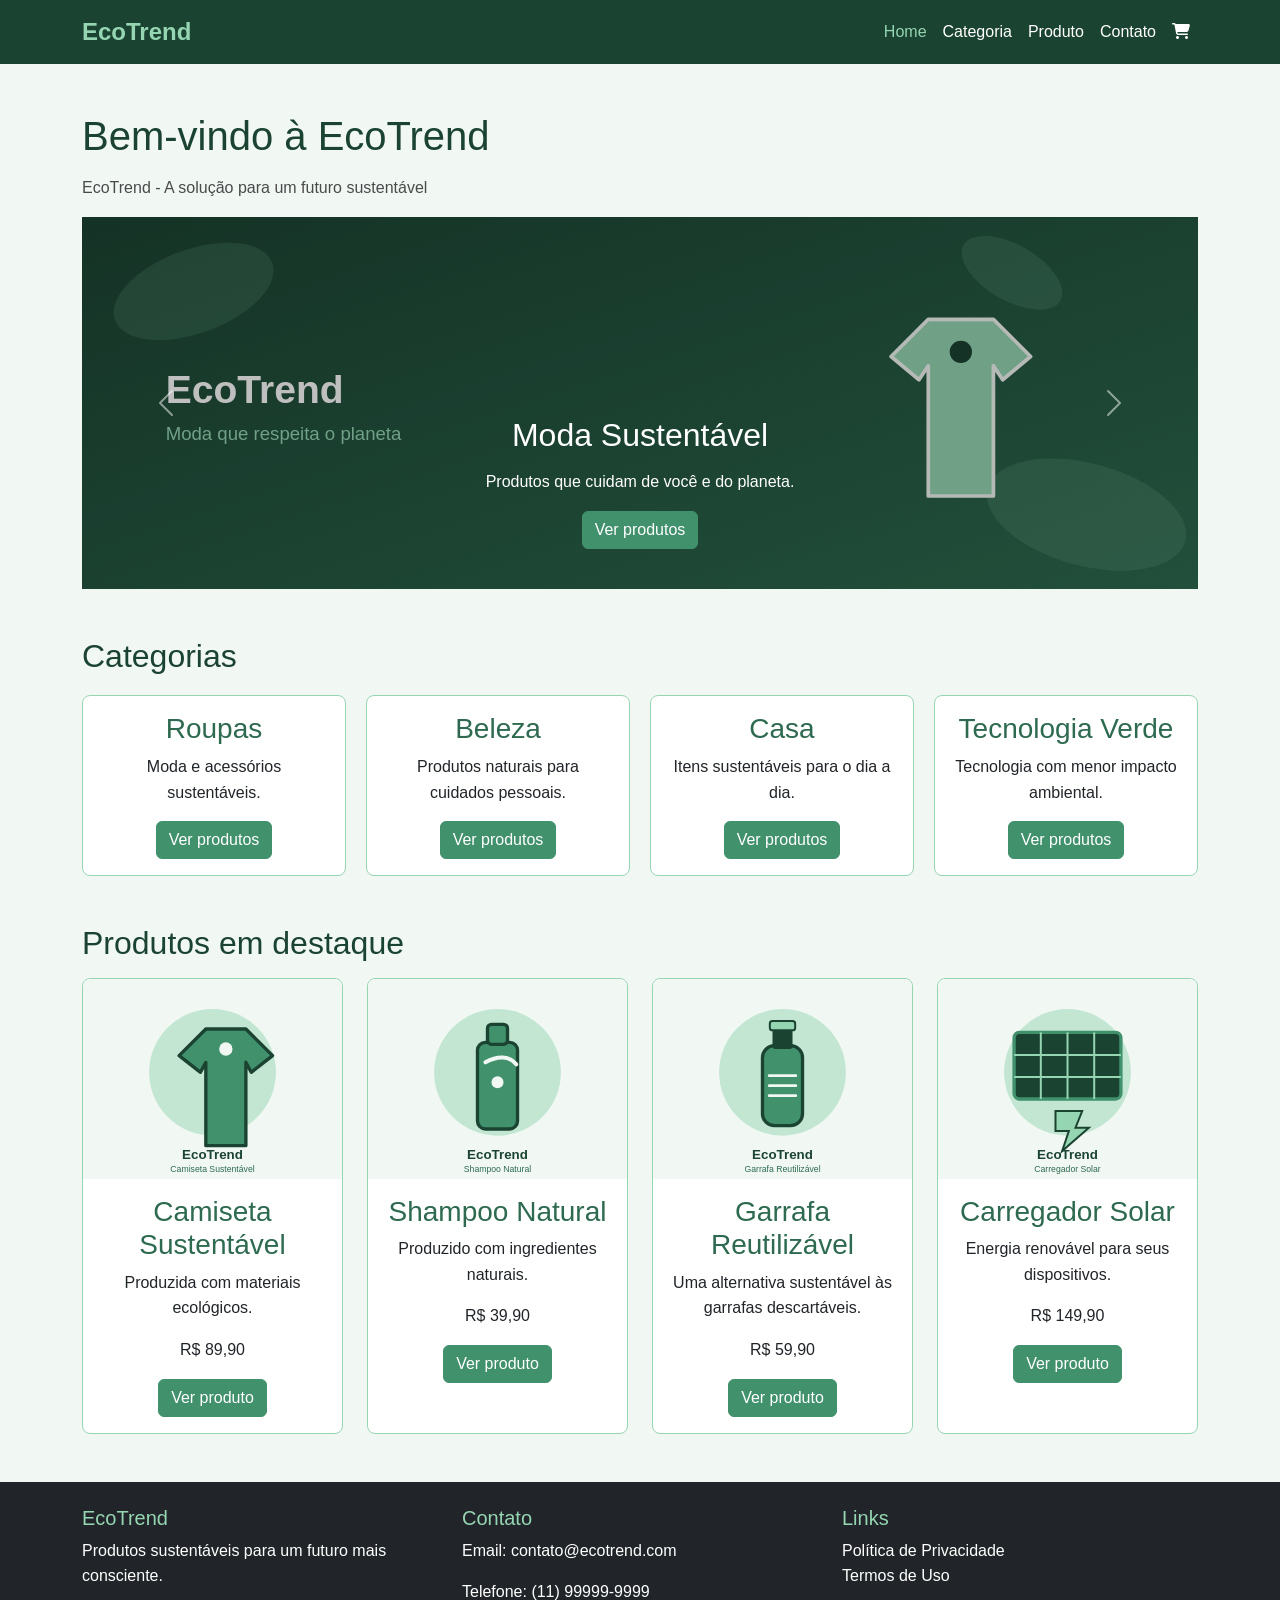
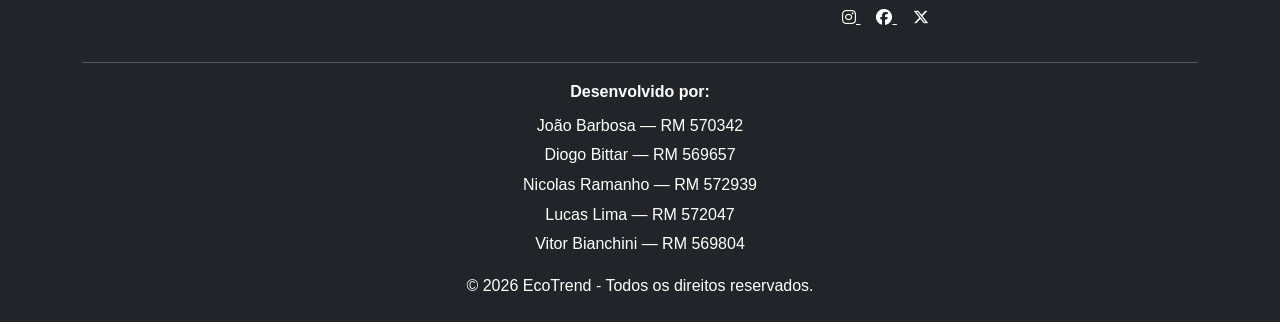
<file: index.html>
<!DOCTYPE html>
<html lang="pt-BR">
<head>
    <meta charset="UTF-8">
    <meta name="viewport" content="width=device-width, initial-scale=1.0">
    <link href="https://cdn.jsdelivr.net/npm/bootstrap@5.3.8/dist/css/bootstrap.min.css"rel="stylesheet">
    <link rel="stylesheet"href="https://cdnjs.cloudflare.com/ajax/libs/font-awesome/6.7.2/css/all.min.css">
    <link rel="stylesheet" href="style.css">
    <title>EcoTrend</title>
</head>
<body>

    <header>
        <nav class="navbar navbar-expand-lg navbar-dark bg-dark">
            <div class="container">
                <a class="navbar-brand" href="index.html">EcoTrend</a>
                <button class="navbar-toggler"
                        type="button"
                        data-bs-toggle="collapse"
                        data-bs-target="#navbarNav"
                        aria-controls="navbarNav"
                        aria-expanded="false"
                        aria-label="Toggle navigation">
                    <span class="navbar-toggler-icon"></span>
                </button>

                <div class="collapse navbar-collapse" id="navbarNav">
                    <ul class="navbar-nav ms-auto">
                        <li class="nav-item">
                            <a class="nav-link active" href="index.html">Home</a>
                        </li>

                        <li class="nav-item">
                            <a class="nav-link" href="categoria.html">Categoria</a>
                        </li>

                        <li class="nav-item">
                            <a class="nav-link" href="produto.html">Produto</a>
                        </li>

                        <li class="nav-item">
                            <a class="nav-link" href="contato.html">Contato</a>
                        </li>

                        <li class="nav-item">
                            <a class="nav-link" href="#">
                                <i class="fa-solid fa-cart-shopping"></i>
                            </a>
                        </li>
                    </ul>
                </div>
            </div>
        </nav>
    </header>

    <main class="container mt-5">
        <h1>Bem-vindo à EcoTrend</h1>
        <p>EcoTrend - A solução para um futuro sustentável</p>
        <div id="carouselEcoTrend" class="carousel slide" data-bs-ride="carousel">
            <div class="carousel-inner">

                <div class="carousel-item active">
                    <img src="IMG/banner1.svg" class="d-block w-100" alt="Promoção de produtos sustentáveis">
                    <div class="carousel-caption d-none d-md-block">
                        <h2>Moda Sustentável</h2>
                        <p>Produtos que cuidam de você e do planeta.</p>
                        <a href="categoria.html" class="btn btn-success">Ver produtos</a>
                    </div>
                </div>

                <div class="carousel-item">
                    <img src="IMG/banner2.svg" class="d-block w-100" alt="Produtos ecológicos EcoTrend">
                    <div class="carousel-caption d-none d-md-block">
                        <h2>Beleza Natural</h2>
                        <p>Cuidados pessoais com ingredientes mais conscientes.</p>
                        <a href="categoria.html" class="btn btn-success">Conhecer</a>
                    </div>
                </div>

                <div class="carousel-item">
                    <img src="IMG/banner3.svg" class="d-block w-100" alt="Tecnologia sustentável EcoTrend">
                    <div class="carousel-caption d-none d-md-block">
                        <h2>Tecnologia Verde</h2>
                        <p>Inovação pensando em um futuro sustentável.</p>
                        <a href="categoria.html" class="btn btn-success">Explorar</a>
                    </div>
                </div>

            </div>
            <button class="carousel-control-prev"
                type="button"
                data-bs-target="#carouselEcoTrend"
                data-bs-slide="prev">
                <span class="carousel-control-prev-icon"></span>
            </button>
            <button class="carousel-control-next"
                type="button"
                data-bs-target="#carouselEcoTrend"
                data-bs-slide="next">
                <span class="carousel-control-next-icon"></span>
            </button>
        </div>

        <section class="mt-5">
            <h2>Categorias</h2>
            <div class="categorias-grid">
                <div class="card">
                    <div class="card-body">
                        <h3 class="card-title">Roupas</h3>
                        <p class="card-text">Moda e acessórios sustentáveis.</p>
                        <a href="categoria.html" class="btn btn-success">Ver produtos</a>
                    </div>
                </div>
                <div class="card">
                    <div class="card-body">
                        <h3 class="card-title">Beleza</h3>
                        <p class="card-text">Produtos naturais para cuidados pessoais.</p>
                        <a href="categoria.html" class="btn btn-success">Ver produtos
                        </a>
                    </div>
                </div>
                <div class="card">
                    <div class="card-body">
                        <h3 class="card-title">Casa</h3>
                        <p class="card-text">Itens sustentáveis para o dia a dia.</p>
                        <a href="categoria.html" class="btn btn-success">Ver produtos</a>
                    </div>
                </div>
                <div class="card">
                    <div class="card-body">
                        <h3 class="card-title">Tecnologia Verde</h3>
                        <p class="card-text">Tecnologia com menor impacto ambiental.</p>
                        <a href="categoria.html" class="btn btn-success">Ver produtos</a>
                    </div>
                </div>
            </div>
        </section>
        
        <section class="mt-5">
            <h2>Produtos em destaque</h2>
            <div class="row g-4">
                <div class="col-12 col-md-6 col-lg-3">
                    <div class="card h-100">
                        <img src="IMG/produto1.svg"class="card-img-top"alt="Camiseta sustentável">
                        <div class="card-body">
                            <h3 class="card-title">Camiseta Sustentável</h3>
                            <p class="card-text">Produzida com materiais ecológicos.</p>
                            <p class="card-text">R$ 89,90</p>
                            <a href="produto.html" class="btn btn-success">Ver produto</a>
                        </div>
                    </div>
                </div>
                <div class="col-12 col-md-6 col-lg-3">
                    <div class="card h-100">
                        <img src="IMG/produto2.svg"class="card-img-top"alt="Shampoo natural">
                        <div class="card-body">
                            <h3 class="card-title">Shampoo Natural</h3>
                            <p class="card-text">Produzido com ingredientes naturais.</p>
                            <p class="card-text">R$ 39,90</p>
                            <a href="produto.html" class="btn btn-success">Ver produto</a>
                        </div>
                    </div>
                </div>
                <div class="col-12 col-md-6 col-lg-3">
                    <div class="card h-100">
                        <img src="IMG/produto3.svg"class="card-img-top"alt="Garrafa reutilizável">
                        <div class="card-body">
                            <h3 class="card-title">Garrafa Reutilizável</h3>
                            <p class="card-text">Uma alternativa sustentável às garrafas descartáveis.</p>
                            <p class="card-text">R$ 59,90</p>
                            <a href="produto.html" class="btn btn-success">Ver produto</a>  
                        </div>
                    </div>
                </div>

                <div class="col-12 col-md-6 col-lg-3">
                    <div class="card h-100">
                    <img src="IMG/produto4.svg" class="card-img-top" alt="Carregador solar">
                        <div class="card-body">
                            <h3 class="card-title">Carregador Solar</h3>
                            <p class="card-text">Energia renovável para seus dispositivos.</p>
                            <p class="card-text">R$ 149,90</p>
                            <a href="produto.html" class="btn btn-success">Ver produto</a>
                        </div>
                    </div>
                </div>

            </div>
        </section>
    </main>

    <footer class="bg-dark text-white mt-5 py-4">
        <div class="container">
            <div class="row">
                <div class="col-12 col-md-4 mb-3">
                    <h5>EcoTrend</h5>
                    <p>Produtos sustentáveis para um futuro mais consciente.</p>
                </div>
                <div class="col-12 col-md-4 mb-3">
                    <h5>Contato</h5>
                    <p>Email: contato@ecotrend.com</p>
                    <p>Telefone: (11) 99999-9999</p>
                </div>
                <div class="col-12 col-md-4 mb-3">
                    <h5>Links</h5>
                    <a href="#" class="text-white text-decoration-none d-block">Política de Privacidade</a>
                    <a href="#" class="text-white text-decoration-none d-block">Termos de Uso</a>
                    <div class="mt-3">
                        <a href="#" class="text-white me-3">
                            <i class="fa-brands fa-instagram"></i>
                        </a>
                        <a href="#" class="text-white me-3">
                            <i class="fa-brands fa-facebook"></i>
                        </a>
                        <a href="#" class="text-white">
                            <i class="fa-brands fa-x-twitter"></i>
                        </a>
                    </div>
                </div>
            </div>

            <hr>

            <div class="text-center mb-3">
                <p class="mb-2 fw-semibold">Desenvolvido por: </p>
                <p class="mb-1">João Barbosa — RM 570342</p>
                <p class="mb-1">Diogo Bittar — RM 569657</p>
                <p class="mb-1">Nicolas Ramanho — RM 572939</p>
                <p class="mb-1">Lucas Lima — RM 572047</p>
                <p class="mb-0">Vitor Bianchini — RM 569804</p>
            </div>
            <p class="text-center mb-0">© 2026 EcoTrend - Todos os direitos reservados.</p>
        </div>
    </footer>
            
    <script src="https://cdn.jsdelivr.net/npm/bootstrap@5.3.8/dist/js/bootstrap.bundle.min.js"></script>

</body>
</html>
</file>
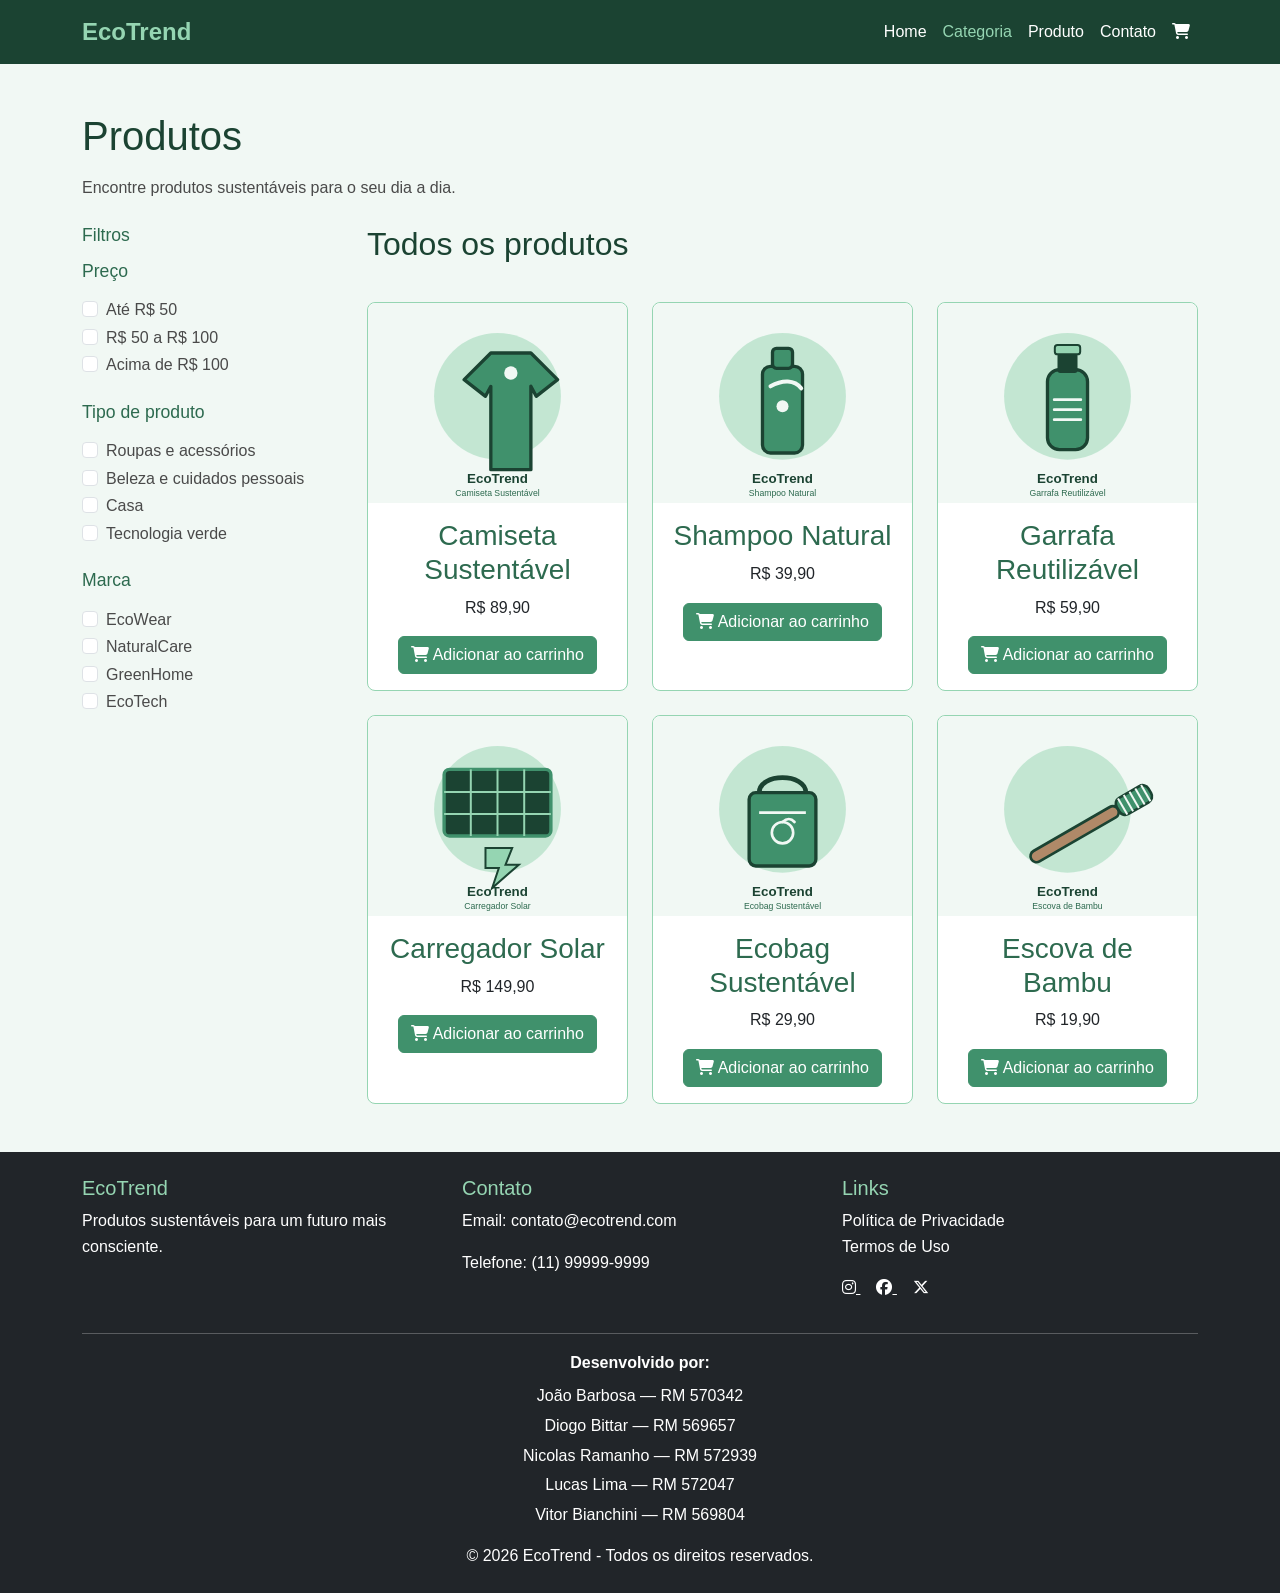
<file: categoria.html>
<!DOCTYPE html>
<html lang="pt-BR">
<head>
    <meta charset="UTF-8">
    <meta name="viewport" content="width=device-width, initial-scale=1.0">
    <link href="https://cdn.jsdelivr.net/npm/bootstrap@5.3.8/dist/css/bootstrap.min.css"rel="stylesheet">
    <link rel="stylesheet"href="https://cdnjs.cloudflare.com/ajax/libs/font-awesome/6.7.2/css/all.min.css">
    <link rel="stylesheet" href="style.css">
    <title>EcoTrend</title>
</head>
<body>
    
    <header>
        <nav class="navbar navbar-expand-lg navbar-dark bg-dark">
            <div class="container">
                <a class="navbar-brand" href="index.html">EcoTrend</a>
                <button class="navbar-toggler"
                        type="button"
                        data-bs-toggle="collapse"
                        data-bs-target="#navbarNav"
                        aria-controls="navbarNav"
                        aria-expanded="false"
                        aria-label="Toggle navigation">
                    <span class="navbar-toggler-icon"></span>
                </button>

                <div class="collapse navbar-collapse" id="navbarNav">
                    <ul class="navbar-nav ms-auto">
                        <li class="nav-item">
                            <a class="nav-link" href="index.html">Home</a>
                        </li>

                        <li class="nav-item">
                            <a class="nav-link active" href="categoria.html">Categoria</a>
                        </li>

                        <li class="nav-item">
                            <a class="nav-link" href="produto.html">Produto</a>
                        </li>

                        <li class="nav-item">
                            <a class="nav-link" href="contato.html">Contato</a>
                        </li>

                        <li class="nav-item">
                            <a class="nav-link" href="#">
                                <i class="fa-solid fa-cart-shopping"></i>
                            </a>
                        </li>
                    </ul>
                </div>
            </div>
        </nav>
    </header>

    <main class="container mt-5">
        <h1>Produtos</h1>
        <p>Encontre produtos sustentáveis para o seu dia a dia.</p>
        <div class="row mt-4">
            <aside class="col-12 col-md-3">
                <h2>Filtros</h2>
                <div class="mb-4">
                    <h3>Preço</h3>
                    <div class="form-check">
                        <input class="form-check-input"type="checkbox"id="preco1">
                        <label class="form-check-label"for="preco1">Até R$ 50</label>
                    </div>

                    <div class="form-check">
                        <input class="form-check-input"type="checkbox"id="preco2">
                        <label class="form-check-label"for="preco2">R$ 50 a R$ 100</label>
                    </div>
                    <div class="form-check">
                        <input class="form-check-input"type="checkbox"id="preco3">
                        <label class="form-check-label"for="preco3">Acima de R$ 100</label>
                    </div>
                </div>
                <div class="mb-4">
                    <h3>Tipo de produto</h3>
                    <div class="form-check">
                        <input class="form-check-input" type="checkbox" id="tipo1">
                        <label class="form-check-label" for="tipo1">Roupas e acessórios</label>
                    </div>
                    <div class="form-check">
                        <input class="form-check-input" type="checkbox" id="tipo2">
                        <label class="form-check-label" for="tipo2">Beleza e cuidados pessoais</label>
                    </div>
                    <div class="form-check">
                        <input class="form-check-input" type="checkbox" id="tipo3">
                        <label class="form-check-label" for="tipo3">Casa</label>
                    </div>
                    <div class="form-check">
                        <input class="form-check-input" type="checkbox" id="tipo4">
                        <label class="form-check-label" for="tipo4">Tecnologia verde</label>
                    </div>
                </div>
                <div class="mb-4">
                    <h3>Marca</h3>
                    <div class="form-check">
                        <input class="form-check-input" type="checkbox" id="marca1">
                        <label class="form-check-label" for="marca1">EcoWear</label>
                    </div>
                    <div class="form-check">
                        <input class="form-check-input" type="checkbox" id="marca2">
                        <label class="form-check-label" for="marca2">NaturalCare</label>
                    </div>
                    <div class="form-check">
                        <input class="form-check-input" type="checkbox" id="marca3">
                        <label class="form-check-label" for="marca3">GreenHome</label>
                    </div>
                    <div class="form-check">
                        <input class="form-check-input" type="checkbox" id="marca4">
                        <label class="form-check-label" for="marca4">EcoTech</label>
                    </div>
                </div>
            </aside>
        <section class="col-12 col-md-9">
                <h2>Todos os produtos</h2>
                <div class="row g-4 mt-1">
                    <div class="col-12 col-sm-6 col-lg-4">
                        <div class="card h-100">
                            <img src="IMG/produto1.svg"class="card-img-top"alt="Camiseta sustentável">
                            <div class="card-body">
                                <h3 class="card-title">Camiseta Sustentável</h3>
                                <p class="card-text">R$ 89,90</p>
                                <a href="#" class="btn btn-success">
                                    <i class="fa-solid fa-cart-shopping"></i> Adicionar ao carrinho
                                </a>
                            </div>
                        </div>
                    </div>
                    <div class="col-12 col-sm-6 col-lg-4">
                        <div class="card h-100">
                            <img src="IMG/produto2.svg"class="card-img-top"alt="Shampoo natural">
                            <div class="card-body">
                                <h3 class="card-title">Shampoo Natural</h3>
                                <p class="card-text">R$ 39,90</p>
                                <a href="#" class="btn btn-success">
                                    <i class="fa-solid fa-cart-shopping"></i> Adicionar ao carrinho
                                </a>
                            </div>
                        </div>
                    </div>
                    <div class="col-12 col-sm-6 col-lg-4">
                        <div class="card h-100">
                            <img src="IMG/produto3.svg"class="card-img-top"alt="Garrafa reutilizável">
                            <div class="card-body">
                                <h3 class="card-title">Garrafa Reutilizável</h3>
                                <p class="card-text">R$ 59,90</p>
                                <a href="#" class="btn btn-success">
                                    <i class="fa-solid fa-cart-shopping"></i> Adicionar ao carrinho
                                </a>
                            </div>
                        </div>
                    </div>
                    <div class="col-12 col-sm-6 col-lg-4">
                        <div class="card h-100">
                            <img src="IMG/produto4.svg"class="card-img-top"alt="Carregador solar">
                            <div class="card-body">
                                <h3 class="card-title">Carregador Solar</h3>
                                <p class="card-text">R$ 149,90</p>
                                <a href="#" class="btn btn-success">
                                    <i class="fa-solid fa-cart-shopping"></i> Adicionar ao carrinho
                                </a>
                            </div>
                        </div>
                    </div>
                    <div class="col-12 col-sm-6 col-lg-4">
                        <div class="card h-100">
                            <img src="IMG/produto5.svg"class="card-img-top"  alt="Ecobag sustentável">
                            <div class="card-body">
                                <h3 class="card-title">Ecobag Sustentável</h3>
                                <p class="card-text">R$ 29,90</p>
                                <a href="#" class="btn btn-success">
                                    <i class="fa-solid fa-cart-shopping"></i> Adicionar ao carrinho
                                </a>
                            </div>
                        </div>
                    </div>
                    <div class="col-12 col-sm-6 col-lg-4">
                        <div class="card h-100">
                            <img src="IMG/produto6.svg"class="card-img-top"alt="Escova de bambu">
                            <div class="card-body">
                                <h3 class="card-title">Escova de Bambu</h3>
                                <p class="card-text">R$ 19,90</p>
                                <a href="#" class="btn btn-success">
                                    <i class="fa-solid fa-cart-shopping"></i> Adicionar ao carrinho
                                </a>
                            </div>
                        </div>
                    </div>
                </div>
            </section>
        </div>
    </main>

    <footer class="bg-dark text-white mt-5 py-4">
        <div class="container">
            <div class="row">
                <div class="col-12 col-md-4 mb-3">
                    <h5>EcoTrend</h5>
                    <p>Produtos sustentáveis para um futuro mais consciente.</p>
                </div>
                <div class="col-12 col-md-4 mb-3">
                    <h5>Contato</h5>
                    <p>Email: contato@ecotrend.com</p>
                    <p>Telefone: (11) 99999-9999</p>
                </div>
                <div class="col-12 col-md-4 mb-3">
                    <h5>Links</h5>
                    <a href="#" class="text-white text-decoration-none d-block">Política de Privacidade</a>
                    <a href="#" class="text-white text-decoration-none d-block">Termos de Uso</a>
                    <div class="mt-3">
                        <a href="#" class="text-white me-3">
                            <i class="fa-brands fa-instagram"></i>
                        </a>
                        <a href="#" class="text-white me-3">
                            <i class="fa-brands fa-facebook"></i>
                        </a>
                        <a href="#" class="text-white">
                            <i class="fa-brands fa-x-twitter"></i>
                        </a>
                    </div>
                </div>
            </div>

            <hr>

            <div class="text-center mb-3">
                <p class="mb-2 fw-semibold">Desenvolvido por: </p>
                <p class="mb-1">João Barbosa — RM 570342</p>
                <p class="mb-1">Diogo Bittar — RM 569657</p>
                <p class="mb-1">Nicolas Ramanho — RM 572939</p>
                <p class="mb-1">Lucas Lima — RM 572047</p>
                <p class="mb-0">Vitor Bianchini — RM 569804</p>
            </div>
            <p class="text-center mb-0">© 2026 EcoTrend - Todos os direitos reservados.</p>
        </div>
    </footer>
            
    <script src="https://cdn.jsdelivr.net/npm/bootstrap@5.3.8/dist/js/bootstrap.bundle.min.js"></script>

</body>
</html>
</file>
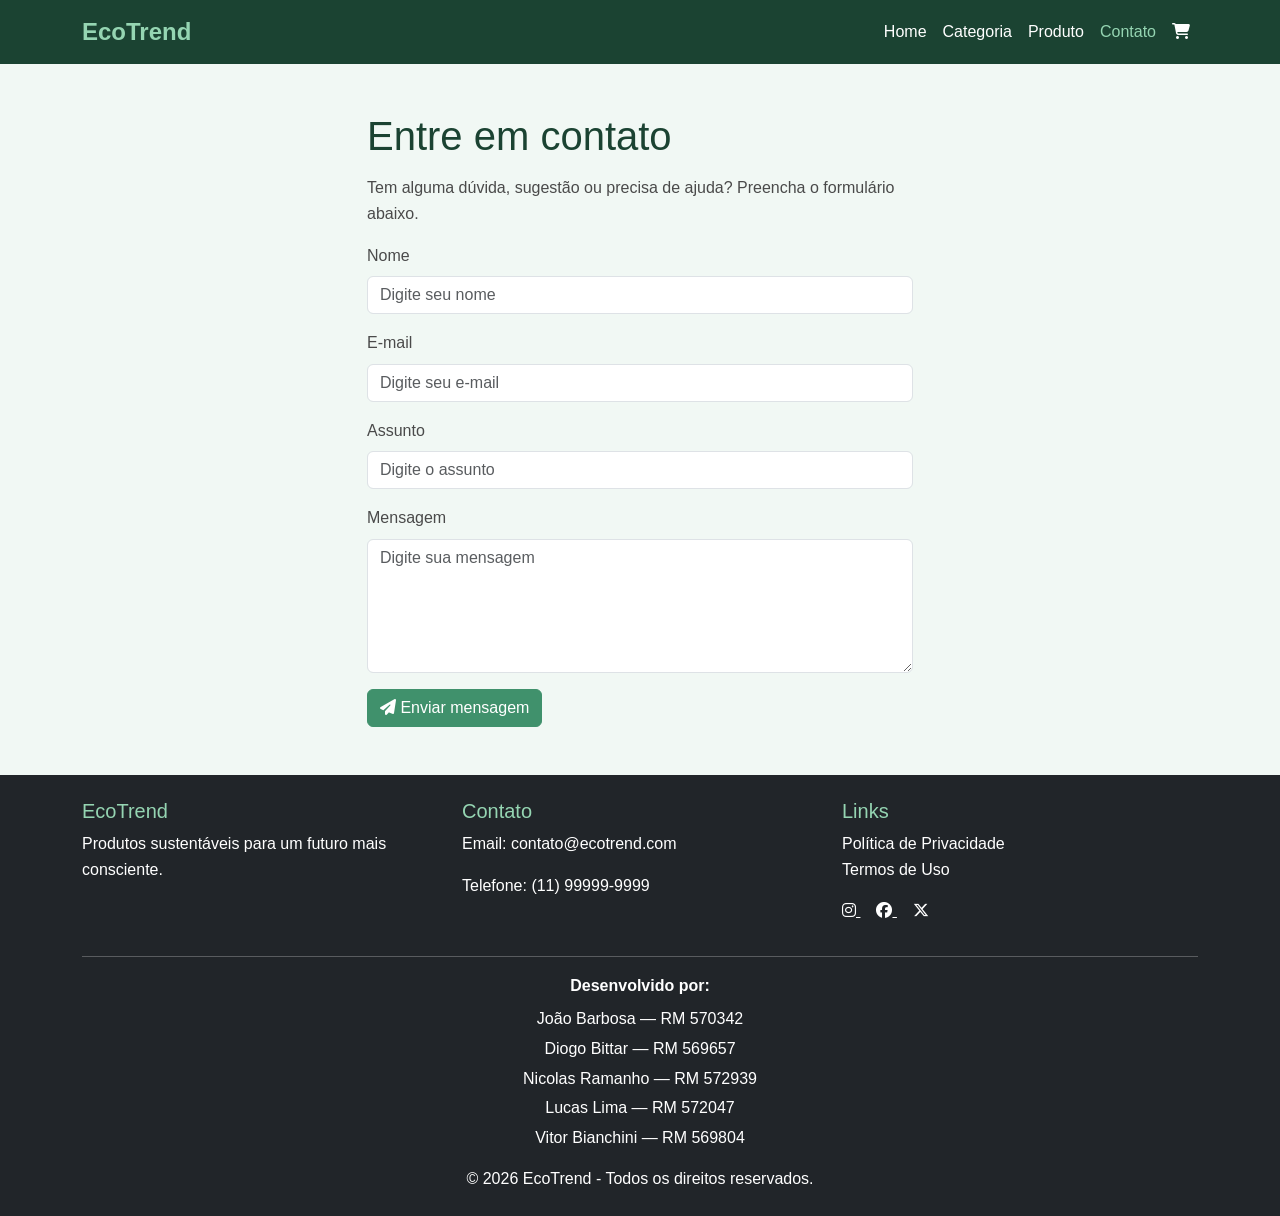
<file: contato.html>
<!DOCTYPE html>
<html lang="pt-BR">
<head>
    <meta charset="UTF-8">
    <meta name="viewport" content="width=device-width, initial-scale=1.0">
    <link href="https://cdn.jsdelivr.net/npm/bootstrap@5.3.8/dist/css/bootstrap.min.css"rel="stylesheet">
    <link rel="stylesheet"href="https://cdnjs.cloudflare.com/ajax/libs/font-awesome/6.7.2/css/all.min.css">
    <link rel="stylesheet" href="style.css">
    <title>EcoTrend</title>
</head>
<body>

    <header>
        <nav class="navbar navbar-expand-lg navbar-dark bg-dark">
            <div class="container">
                <a class="navbar-brand" href="index.html">EcoTrend</a>
                <button class="navbar-toggler"
                        type="button"
                        data-bs-toggle="collapse"
                        data-bs-target="#navbarNav"
                        aria-controls="navbarNav"
                        aria-expanded="false"
                        aria-label="Toggle navigation">
                    <span class="navbar-toggler-icon"></span>
                </button>

                <div class="collapse navbar-collapse" id="navbarNav">
                    <ul class="navbar-nav ms-auto">
                        <li class="nav-item">
                            <a class="nav-link" href="index.html">Home</a>
                        </li>

                        <li class="nav-item">
                            <a class="nav-link" href="categoria.html">Categoria</a>
                        </li>

                        <li class="nav-item">
                            <a class="nav-link" href="produto.html">Produto</a>
                        </li>

                        <li class="nav-item">
                            <a class="nav-link active" href="contato.html">Contato</a>
                        </li>

                        <li class="nav-item">
                            <a class="nav-link" href="#">
                                <i class="fa-solid fa-cart-shopping"></i>
                            </a>
                        </li>
                    </ul>
                </div>
            </div>
        </nav>
    </header>

    <main class="container mt-5">
        <div class="row justify-content-center">
            <div class="col-12 col-md-8 col-lg-6">
                <h1>Entre em contato</h1>
                <p>Tem alguma dúvida, sugestão ou precisa de ajuda? Preencha o formulário abaixo.</p>
                <form>
                    <div class="mb-3">
                        <label for="nome" class="form-label">Nome</label>
                        <input type="text"class="form-control"id="nome"placeholder="Digite seu nome"required>
                    </div>
                    <div class="mb-3">
                        <label for="email" class="form-label">E-mail</label>
                        <input type="email"class="form-control"id="email"placeholder="Digite seu e-mail"required>
                    </div>
                    <div class="mb-3">
                        <label for="assunto" class="form-label">Assunto</label>
                        <input type="text"class="form-control"id="assunto"placeholder="Digite o assunto"required>
                    </div>
                    <div class="mb-3">
                        <label for="mensagem" class="form-label">Mensagem</label>
                        <textarea class="form-control"id="mensagem"rows="5"placeholder="Digite sua mensagem"required></textarea>
                    </div>
                    <button type="submit" class="btn btn-success">
                        <i class="fa-solid fa-paper-plane"></i> Enviar mensagem
                    </button>
                </form>
            </div>
        </div>
    </main>

    <footer class="bg-dark text-white mt-5 py-4">
        <div class="container">
            <div class="row">
                <div class="col-12 col-md-4 mb-3">
                    <h5>EcoTrend</h5>
                    <p>Produtos sustentáveis para um futuro mais consciente.</p>
                </div>
                <div class="col-12 col-md-4 mb-3">
                    <h5>Contato</h5>
                    <p>Email: contato@ecotrend.com</p>
                    <p>Telefone: (11) 99999-9999</p>
                </div>
                <div class="col-12 col-md-4 mb-3">
                    <h5>Links</h5>
                    <a href="#" class="text-white text-decoration-none d-block">Política de Privacidade</a>
                    <a href="#" class="text-white text-decoration-none d-block">Termos de Uso</a>
                    <div class="mt-3">
                        <a href="#" class="text-white me-3">
                            <i class="fa-brands fa-instagram"></i>
                        </a>
                        <a href="#" class="text-white me-3">
                            <i class="fa-brands fa-facebook"></i>
                        </a>
                        <a href="#" class="text-white">
                            <i class="fa-brands fa-x-twitter"></i>
                        </a>
                    </div>
                </div>
            </div>

            <hr>

            <div class="text-center mb-3">
                <p class="mb-2 fw-semibold">Desenvolvido por: </p>
                <p class="mb-1">João Barbosa — RM 570342</p>
                <p class="mb-1">Diogo Bittar — RM 569657</p>
                <p class="mb-1">Nicolas Ramanho — RM 572939</p>
                <p class="mb-1">Lucas Lima — RM 572047</p>
                <p class="mb-0">Vitor Bianchini — RM 569804</p>
            </div>
            <p class="text-center mb-0">© 2026 EcoTrend - Todos os direitos reservados.</p>
        </div>
    </footer>
            
    <script src="https://cdn.jsdelivr.net/npm/bootstrap@5.3.8/dist/js/bootstrap.bundle.min.js"></script>

</body>
</html>
</file>
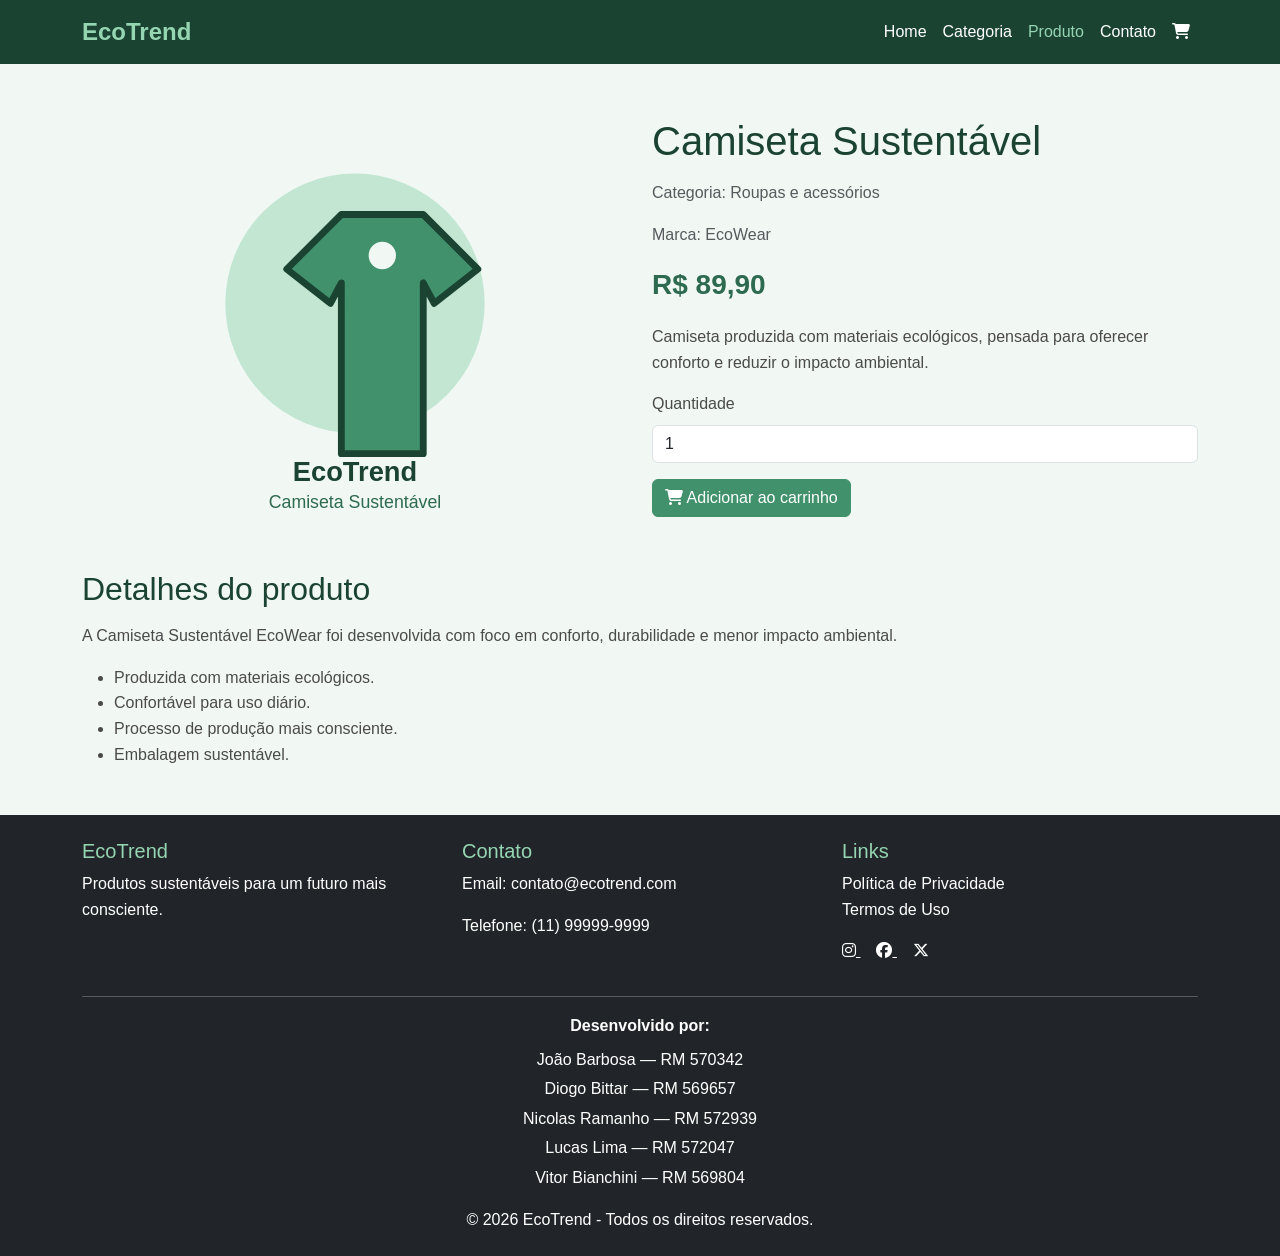
<file: produto.html>
<!DOCTYPE html>
<html lang="pt-BR">
<head>
    <meta charset="UTF-8">
    <meta name="viewport" content="width=device-width, initial-scale=1.0">
    <link href="https://cdn.jsdelivr.net/npm/bootstrap@5.3.8/dist/css/bootstrap.min.css"rel="stylesheet">
    <link rel="stylesheet"href="https://cdnjs.cloudflare.com/ajax/libs/font-awesome/6.7.2/css/all.min.css">
    <link rel="stylesheet" href="style.css">
    <title>EcoTrend</title>
</head>
<body>

    <header>
        <nav class="navbar navbar-expand-lg navbar-dark bg-dark">
            <div class="container">
                <a class="navbar-brand" href="index.html">EcoTrend</a>
                <button class="navbar-toggler"
                        type="button"
                        data-bs-toggle="collapse"
                        data-bs-target="#navbarNav"
                        aria-controls="navbarNav"
                        aria-expanded="false"
                        aria-label="Toggle navigation">
                    <span class="navbar-toggler-icon"></span>
                </button>

                <div class="collapse navbar-collapse" id="navbarNav">
                    <ul class="navbar-nav ms-auto">
                        <li class="nav-item">
                            <a class="nav-link" href="index.html">Home</a>
                        </li>

                        <li class="nav-item">
                            <a class="nav-link" href="categoria.html">Categoria</a>
                        </li>

                        <li class="nav-item">
                            <a class="nav-link active" href="produto.html">Produto</a>
                        </li>

                        <li class="nav-item">
                            <a class="nav-link" href="contato.html">Contato</a>
                        </li>

                        <li class="nav-item">
                            <a class="nav-link" href="#">
                                <i class="fa-solid fa-cart-shopping"></i>
                            </a>
                        </li>
                    </ul>
                </div>
            </div>
        </nav>
    </header>

    <main class="container mt-5">
        <div class="row align-items-center">
            <div class="col-12 col-md-6">
                <img src="IMG/produto1.svg"class="img-fluid"alt="Camiseta sustentável">
            </div>
            <div class="col-12 col-md-6">
                <h1>Camiseta Sustentável</h1>
                <p class="text-muted">Categoria: Roupas e acessórios</p>
                <p class="text-muted">Marca: EcoWear</p>
                <p class="fs-3 fw-bold">R$ 89,90</p>
                <p>Camiseta produzida com materiais ecológicos, pensada para oferecer conforto e reduzir o impacto ambiental.</p>
                <div class="mb-3">
                    <label for="quantidade" class="form-label">Quantidade</label>
                    <input type="number"class="form-control"id="quantidade"min="1"value="1">
                </div>
                <button class="btn btn-success">
                    <i class="fa-solid fa-cart-shopping"></i> Adicionar ao carrinho
                </button>
            </div>
        </div>
        <section class="mt-5">
            <h2>Detalhes do produto</h2>
            <p>A Camiseta Sustentável EcoWear foi desenvolvida com foco em conforto, durabilidade e menor impacto ambiental.</p>
            <ul>
                <li>Produzida com materiais ecológicos.</li>
                <li>Confortável para uso diário.</li>
                <li>Processo de produção mais consciente.</li>
                <li>Embalagem sustentável.</li>
            </ul>
        </section>
    </main>

    <footer class="bg-dark text-white mt-5 py-4">
        <div class="container">
            <div class="row">
                <div class="col-12 col-md-4 mb-3">
                    <h5>EcoTrend</h5>
                    <p>Produtos sustentáveis para um futuro mais consciente.</p>
                </div>
                <div class="col-12 col-md-4 mb-3">
                    <h5>Contato</h5>
                    <p>Email: contato@ecotrend.com</p>
                    <p>Telefone: (11) 99999-9999</p>
                </div>
                <div class="col-12 col-md-4 mb-3">
                    <h5>Links</h5>
                    <a href="#" class="text-white text-decoration-none d-block">Política de Privacidade</a>
                    <a href="#" class="text-white text-decoration-none d-block">Termos de Uso</a>
                    <div class="mt-3">
                        <a href="#" class="text-white me-3">
                            <i class="fa-brands fa-instagram"></i>
                        </a>
                        <a href="#" class="text-white me-3">
                            <i class="fa-brands fa-facebook"></i>
                        </a>
                        <a href="#" class="text-white">
                            <i class="fa-brands fa-x-twitter"></i>
                        </a>
                    </div>
                </div>
            </div>

            <hr>

            <div class="text-center mb-3">
                <p class="mb-2 fw-semibold">Desenvolvido por: </p>
                <p class="mb-1">João Barbosa — RM 570342</p>
                <p class="mb-1">Diogo Bittar — RM 569657</p>
                <p class="mb-1">Nicolas Ramanho — RM 572939</p>
                <p class="mb-1">Lucas Lima — RM 572047</p>
                <p class="mb-0">Vitor Bianchini — RM 569804</p>
            </div>
            <p class="text-center mb-0">© 2026 EcoTrend - Todos os direitos reservados.</p>
        </div>
    </footer>
            
    <script src="https://cdn.jsdelivr.net/npm/bootstrap@5.3.8/dist/js/bootstrap.bundle.min.js"></script>

</body>
</html>
</file>
<file: style.css>
@import url('https://fonts.googleapis.com/css2?family=Poppins:wght@400;500;600;700&display=swap');

:root {
  --verde-escuro: #1b4332;
  --verde-principal: #2d6a4f;
  --verde-medio: #40916c;
  --verde-claro: #95d5b2;
  --bege: #f1f8f4;
  --branco: #ffffff;
  --cinza-texto: #4a4a4a;
}

* {
  margin: 0;
  padding: 0;
  box-sizing: border-box;
}

body {
  font-family: 'Segoe UI', Arial, sans-serif;
  background-color: var(--bege);
  color: var(--cinza-texto);
  line-height: 1.6;
}

h1, h2, h3 {
  color: var(--verde-escuro);
  margin-bottom: 15px;
}

a {
  color: var(--verde-medio);
}


.navbar {
  background-color: var(--verde-escuro) !important;
}

.navbar-brand {
  font-weight: bold;
  font-size: 1.5rem;
  color: var(--verde-claro) !important;
}

.nav-link {
  color: var(--branco) !important;
  transition: color 0.3s;
}

.nav-link:hover,
.nav-link.active {
  color: var(--verde-claro) !important;
}


.btn-success {
  background-color: var(--verde-medio);
  border-color: var(--verde-medio);
}

.btn-success:hover {
  background-color: var(--verde-principal);
  border-color: var(--verde-principal);
}


.carousel-item img {
  max-height: 400px;
  object-fit: cover;
  filter: brightness(0.75);
}

.carousel-caption h2 {
  color: var(--branco);
}


.categorias-grid {
  display: grid;
  grid-template-columns: repeat(4, 1fr);
  gap: 20px;
  margin-top: 20px;
}


@media (max-width: 992px) {
  .categorias-grid {
    grid-template-columns: repeat(2, 1fr);
  }
}

@media (max-width: 576px) {
  .categorias-grid {
    grid-template-columns: 1fr;
  }
}


.card {
  background-color: var(--branco);
  border: 1px solid var(--verde-claro);
  border-radius: 8px;
  text-align: center;
  transition: transform 0.2s, box-shadow 0.2s;
}

.card:hover {
  transform: translateY(-5px);
  box-shadow: 0 6px 14px rgba(27, 67, 50, 0.15);
}

.card-img-top {
  border-top-left-radius: 8px;
  border-top-right-radius: 8px;
  height: 200px;
  object-fit: cover;
}

.card-title {
  color: var(--verde-principal);
}


aside h2, aside h3 {
  color: var(--verde-principal);
  font-size: 1.1rem;
}

.form-check-input:checked {
  background-color: var(--verde-medio);
  border-color: var(--verde-medio);
}


.fs-3.fw-bold {
  color: var(--verde-principal);
}


.form-control:focus {
  border-color: var(--verde-medio);
  box-shadow: 0 0 0 0.2rem rgba(64, 145, 108, 0.25);
}


footer {
  background-color: var(--verde-escuro) !important;
}

footer h5 {
  color: var(--verde-claro);
}

footer a:hover {
  color: var(--verde-claro) !important;
}
</file>
